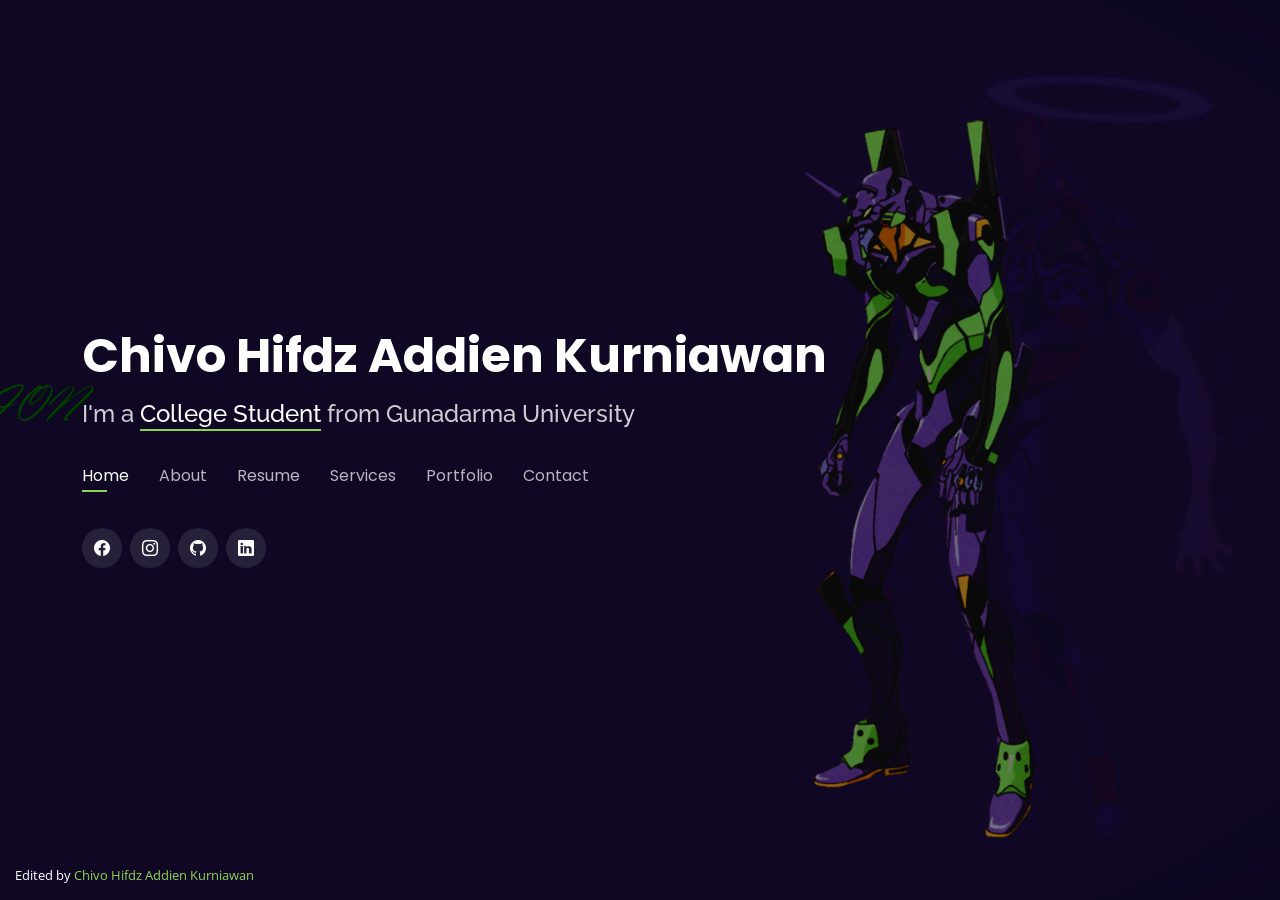
<file: index.html>
<!DOCTYPE html>
<html lang="en">

<head>
  <meta charset="utf-8">
  <meta content="width=device-width, initial-scale=1.0" name="viewport">

  <title>My Portofolio</title>
  <meta content="" name="description">
  <meta content="" name="keywords">

  <!-- Favicons -->
  <link href="assets/img/favicon.ICO" rel="icon">
  <link href="assets/img/apple-touch-icon.png" rel="apple-touch-icon">

  <!-- Google Fonts -->
  <link href="https://fonts.googleapis.com/css?family=Open+Sans:300,300i,400,400i,600,600i,700,700i|Raleway:300,300i,400,400i,500,500i,600,600i,700,700i|Poppins:300,300i,400,400i,500,500i,600,600i,700,700i" rel="stylesheet">

  <!-- Vendor CSS Files -->
  <link href="assets/vendor/bootstrap/css/bootstrap.min.css" rel="stylesheet">
  <link href="assets/vendor/bootstrap-icons/bootstrap-icons.css" rel="stylesheet">
  <link href="assets/vendor/boxicons/css/boxicons.min.css" rel="stylesheet">
  <link href="assets/vendor/glightbox/css/glightbox.min.css" rel="stylesheet">
  <link href="assets/vendor/remixicon/remixicon.css" rel="stylesheet">
  <link href="assets/vendor/swiper/swiper-bundle.min.css" rel="stylesheet">
  <!-- Template Main CSS File -->
  <link href="assets/css/style.css" rel="stylesheet">
</head>

<body>

  <!-- ======= Header ======= -->
  <header id="header">
    <div class="container">

      <h1><a href="index.html">Chivo Hifdz Addien Kurniawan</a></h1>
      <!-- Uncomment below if you prefer to use an image logo -->
      <!-- <a href="index.html" class="mr-auto"><img src="assets/img/logo.png" alt="" class="img-fluid"></a> -->
      <h2>I'm a <span>College Student</span> from Gunadarma University</h2>

      <nav id="navbar" class="navbar">
        <ul>
          <li><a class="nav-link active" href="#header">Home</a></li>
          <li><a class="nav-link" href="#about">About</a></li>
          <li><a class="nav-link" href="#resume">Resume</a></li>
          <li><a class="nav-link" href="#services">Services</a></li>
          <li><a class="nav-link" href="#portfolio">Portfolio</a></li>
          <li><a class="nav-link" href="#contact">Contact</a></li>
        </ul>
        <i class="bi bi-list mobile-nav-toggle"></i>
      </nav><!-- .navbar -->

      <div class="social-links">
        <a href="https://www.facebook.com/yumeko.ac" class="facebook"><i class="bi bi-facebook"></i></a>
        <a href="https://www.instagram.com/tekan._f" class="instagram"><i class="bi bi-instagram"></i></a>
        <a href="https://github.com/KosonginAja" class="github"><i class="bi bi-github"></i></a>
        <a href="https://linkedin.com/in/chvkurniawan7" class="linkedin"><i class="bi bi-linkedin"></i></a>
      </div>

    </div>
  </header><!-- End Header -->

  <!-- ======= About Section ======= -->
  <section id="about" class="about">

    <!-- ======= About Me ======= -->
    <div class="about-me container">

      <div class="section-title">
        <h2>About</h2>
        <p>Learn more about me</p>
      </div>

      <div class="row">
        <div class="col-lg-4" data-aos="fade-right">
          <img src="assets/img/Iniakuh.jpg" class="img-fluid" alt="">
        </div>
        <div class="col-lg-8 pt-4 pt-lg-0 content" data-aos="fade-left">
          <h3>Student &amp; Programmer</h3>
          <p class="fst-italic">
            I'm The Student Of Gunadarma Univesity, From Faculty of Economics.
          </p>
          <div class="row">
            <div class="col-lg-6">
              <ul>
                <li><i class="bi bi-chevron-right"></i> <strong>Birthday:</strong> <span>6 July 2007</span></li>
                <li><i class="bi bi-chevron-right"></i> <strong>Website:</strong> <span>imchv.my.id</span></li>
                <li><i class="bi bi-chevron-right"></i> <strong>Phone:</strong> <span>+62 8*** **** ***</span></li>
                <li><i class="bi bi-chevron-right"></i> <strong>City:</strong> <span>Tangerang Selatan, Indonesia</span></li>
              </ul>
            </div>
            <div class="col-lg-6">
              <ul>
                <li><i class="bi bi-chevron-right"></i> <strong>Age:</strong> <span>18</span></li>
                <li><i class="bi bi-chevron-right"></i> <strong>Degree:</strong> <span>-</span></li>
                <li><i class="bi bi-chevron-right"></i> <strong>Email:</strong> <span>Chivokurniawan01@gmail.com</span></li>
                <li><i class="bi bi-chevron-right"></i> <strong>Status:</strong> <span>College Student</span></li>
              </ul>
            </div>
          </div>
          <p>
            Hey there, I'm Chivo Hifdz Addien Kurniawan, just a student in Gunadarma University. I'm into software engineering because I'm chasing my dream of becoming a game developer. At school, I'm also part of the science club, although we're more about getting ready for competitions than doing experiments. Still, being in the club has helped me learn more about science and boost my skills, which I hope will help me reach my future dreams. This is my first portfolio so it's not 100% pure that I made it. THANK YOU ^_^
          </p>
        </div>
      </div>

    </div><!-- End About Me -->

    <!-- ======= Counts ======= -->
    <!-- <div class="counts container">

      <div class="row">

        <div class="col-lg-3 col-md-6">
          <div class="count-box">
            <i class="bi bi-emoji-smile"></i>
            <span data-purecounter-start="0" data-purecounter-end="3" data-purecounter-duration="1" class="purecounter"></span>
            <p>Happy Clients</p>
          </div>
        </div>

        <div class="col-lg-3 col-md-6 mt-5 mt-md-0">
          <div class="count-box">
            <i class="bi bi-journal-richtext"></i>
            <span data-purecounter-start="0" data-purecounter-end="3" data-purecounter-duration="1" class="purecounter"></span>
            <p>Projects</p>
          </div>
        </div>

        <div class="col-lg-3 col-md-6 mt-5 mt-lg-0">
          <div class="count-box">
            <i class="bi bi-headset"></i>
            <span data-purecounter-start="0" data-purecounter-end="30" data-purecounter-duration="1" class="purecounter"></span>
            <p>Hours Of Support</p>
          </div>
        </div>

        <div class="col-lg-3 col-md-6 mt-5 mt-lg-0">
          <div class="count-box">
            <i class="bi bi-award"></i>
            <span data-purecounter-start="0" data-purecounter-end="0" data-purecounter-duration="1" class="purecounter"></span>
            <p>Awards</p>
          </div>
        </div>

      </div>

    </div>
    End Counts -->

    <!-- ======= Skills  ======= -->
    <div class="skills container">

      <div class="section-title">
        <h2>Skills</h2>
      </div>

      <div class="row skills-content">

        <div class="col-lg-6">

          <div class="progress">
            <span class="skill">HTML <i class="val">80%</i></span>
            <div class="progress-bar-wrap">
              <div class="progress-bar" role="progressbar" aria-valuenow="80" aria-valuemin="0" aria-valuemax="100"></div>
            </div>
          </div>

          <div class="progress">
            <span class="skill">CSS <i class="val">75%</i></span>
            <div class="progress-bar-wrap">
              <div class="progress-bar" role="progressbar" aria-valuenow="75" aria-valuemin="0" aria-valuemax="100"></div>
            </div>
          </div>

          <div class="progress">
            <span class="skill">JavaScript <i class="val">50%</i></span>
            <div class="progress-bar-wrap">
              <div class="progress-bar" role="progressbar" aria-valuenow="50" aria-valuemin="0" aria-valuemax="100"></div>
            </div>
          </div>

        </div>

        <div class="col-lg-6">

          <div class="progress">
            <span class="skill">C# <i class="val">70%</i></span>
            <div class="progress-bar-wrap">
              <div class="progress-bar" role="progressbar" aria-valuenow="70" aria-valuemin="0" aria-valuemax="100"></div>
            </div>
          </div>

          <div class="progress">
            <span class="skill">Drawing/Design <i class="val">50%</i></span>
            <div class="progress-bar-wrap">
              <div class="progress-bar" role="progressbar" aria-valuenow="50" aria-valuemin="0" aria-valuemax="100"></div>
            </div>
          </div>

          <div class="progress">
            <span class="skill">Sleep <i class="val">100%</i></span>
            <div class="progress-bar-wrap">
              <div class="progress-bar" role="progressbar" aria-valuenow="100" aria-valuemin="0" aria-valuemax="100"></div>
            </div>
          </div>

        </div>

      </div>

    </div><!-- End Skills -->

    <!-- ======= Interests ======= -->
    <div class="interests container">

      <div class="section-title">
        <h2>Interests</h2>
      </div>

      <div class="row">
        <div class="col-lg-3 col-md-4 mb-4">
          <div class="icon-box">
            <i class="ri-html5-fill" style="color: #f06529;"></i>
            <h3>HTML</h3>
          </div>
        </div>
        <div class="col-lg-3 col-md-4 mt-4 mt-md-0 mb-4">
          <div class="icon-box">
            <i class="ri-css3-fill" style="color: #2965f1;"></i>
            <h3>CSS</h3>
          </div>
        </div>
        <div class="col-lg-3 col-md-4 mt-4 mt-md-0 mb-4">
          <div class="icon-box">
            <i class="bi bi-filetype-php" style="color: #8993be"></i>
            <h3>PHP</h3>
          </div>
        </div>
        <div class="col-lg-3 col-md-4 mt-4 mt-md-0 mb-4">
          <div class="icon-box">
            <i class="ri-javascript-fill" style="color: #f0db4f;"></i>
            <h3>JavaScript</h3>
          </div>
        </div>
        <div class="col-lg-3 col-md-4 mt-4 mt-md-0 mb-4">
          <div class="icon-box">
            <i class="bi bi-unity" style="color: #959595;"></i>
            <h3>Unity</h3>
          </div>
        </div>
        <div class="col-lg-3 col-md-4 mt-4 mt-md-0 mb-4">
          <div class="icon-box">
            <i class="ri-bootstrap-fill" style="color: #6f42c1;"></i>
            <h3>Bootstrap</h3>
          </div>
        </div>
        <div class="col-lg-3 col-md-4 mt-4 mt-md-0 mb-4">
          <div class="icon-box">
            <i class="ri-blender-line" style="color: #EA7600;"></i>
            <h3>Blender</h3>
          </div>
        </div>
        <div class="col-lg-3 col-md-4 mt-4 mt-md-0 mb-4">
          <div class="icon-box">
            <i class="ri-reactjs-fill" style="color: #61DBFB;"></i>
            <h3>React</h3>
          </div>
        </div>
      </div>

    </div><!-- End Interests -->

    
  </section><!-- End About Section -->

  <!-- ======= Resume Section ======= -->
  <section id="resume" class="resume">
    <div class="container">

      <div class="section-title">
        <h2>Resume</h2>
        <p>My Resume</p>
      </div>

      <div class="row">
        <div class="col-lg-6">
          <h3 class="resume-title">Sumary</h3>
          <div class="resume-item pb-0">
            <h4>Chivo Hifdz Addien Kurniawan</h4>
            <p><em>a 18 year old young man Economy College Student</em></p>
            <p>
            <ul>
              <li>Tangerang Selatan, Banten, Indonesia</li>
              <li>+62 8*** **** ***</li>
              <li>Chivokurniawan01@gmail.com</li>
            </ul>
            </p>
          </div>

          <h3 class="resume-title">Education</h3>
          <div class="resume-item">
            <h4>Elementary school</h4>
            <h5>2013 - 2018</h5>
            <p><em>SDN Pakulonan 1, Tangerang Selatan, Banten</em></p>
            <p>Elementary school in general, which is Monday to Saturday school.</p>
          </div>
          <div class="resume-item">
            <h4>Junior high school</h4>
            <h5>2019 - 2021</h5>
            <p><em>MTsN 1 Tangerang, Kota tangerang, Banten</em></p>
            <p>Studying at an Islamic school called Madrasah Tsanawiyah Negeri (MTsN) 1 Tangerang. Just 1 and a half semester, corona entered Indonesia which resulted in school at home for 2 years.</p>
          </div>
        </div>
        <div class="col-lg-6">
          <h3 class="resume-title">Education</h3>
          <div class="resume-item">
            <h4>high school</h4>
            <h5>2022 - 2025</h5>
            <p><em>SMKN 4 Tangerang, Kota Tangerang, Banten</em></p>
            <p>
              Attended high school at SMKN4 Tangerang, and majored in software engineering to learn coding. In this program of studies, we get to do stuff like:
            <ul>
              <li>learn basic programming</li>
              <li>Learn How to Make project</li>
              <li>learn how to create database</li>
            </ul>
            </p>
          </div>
          <div class="resume-item">
            <h4>College</h4>
            <h5>2025 - Present</h5>
            <p><em>Gunadarma University, Kota Tangerang, Banten</em></p>
            <p>
              I majored in Management at Gunadarma University.
            <ul>
              <li>-</li>
            </ul>
            </p>
          </div>
        </div>
      </div>

    </div>
  </section><!-- End Resume Section -->

  <!-- ======= Services Section ======= -->
  <section id="services" class="services">
    <div class="container">

      <div class="section-title">
        <h2>Services</h2>
        <p>My Services</p>
      </div>

      <div class="row">
        <div class="col-lg-4 col-md-6 mt-4">
          <div class="icon-box">
            <div class="icon"><i class="ri-html5-line fs-5"></i><i class="ri-css3-line fs-5"></i><i class="ri-javascript-fill fs-5"></i></div>
            <h4><a href="">Make A Website</a></h4>
            <p>I can make you a Simple Website ( if I think I can do it )</p>
          </div>
        </div>

        <div class="col-lg-4 col-md-6 mt-4">
          <div class="icon-box">
            <div class="icon"><i class="bi bi-code-slash"></i></div>
            <h4><a href="">Code Cleaner</a></h4>
            <p>I Can CLeaned-up your dirty code HAHA(Just Kidding) ^_^</p>
          </div>
        </div>

        <div class="col-lg-4 col-md-6 mt-4">
          <div class="icon-box">
            <div class="icon"><i class="bi bi-joystick"></i></div>
            <h4><a href="">Bug Hunter</a></h4>
            <p>I Can Fix Your Bug in your code, just send the code (^_^)</p>
          </div>
        </div>

        <div class="col-lg-4 col-md-6 mt-4">
          <div class="icon-box">
            <div class="icon"><i class="bi bi-file-image"></i></div>
            <h4><a href="">Make Poster</a></h4>
            <p>I Can Make a Simple Poster</p>
          </div>
        </div>


      </div>

    </div>
  </section><!-- End Services Section -->

  <!-- ======= Portfolio Section ======= -->
  <section id="portfolio" class="portfolio">
    <div class="container">

      <div class="section-title">
        <h2>Portfolio</h2>
        <p>My Works</p>
      </div>

      <div class="row">
        <div class="col-lg-12 d-flex justify-content-center">
          <ul id="portfolio-flters">
            <li data-filter="*" class="filter-active">All</li>
            <li data-filter=".filter-photo">Photo</li>
            <li data-filter=".filter-video">Video</li>
            <li data-filter=".filter-project">project</li>
          </ul>
        </div>
      </div>

      <div class="row portfolio-container">

        <div class="col-lg-4 col-md-6 portfolio-item filter-project">
          <div class="portfolio-wrap">
            <img src="assets/img/portfolio/portfolio-1.jpg" class="imageport" alt="">
            <div class="portfolio-info">
              <h4>Web Sekolah Sederhana</h4>
              <p>project</p>
              <div class="portfolio-links">
                <a href="assets/img/portfolio/portfolio-1.jpg" data-gallery="portfolioGallery" class="portfolio-lightbox"><i class="bx bx-plus"></i></a>
                <a href="port/portfolio-project1.html" data-gallery="portfolioDetailsGallery" data-glightbox="type: external" class="portfolio-details-lightbox" title="Portfolio Details"><i class="bx bx-link"></i></a>
              </div>
            </div>
          </div>
        </div>

        <div class="col-lg-4 col-md-6 portfolio-item filter-project">
          <div class="portfolio-wrap">
            <img src="assets/img/portfolio/portfolio-4.png" class="imageport" alt="">
            <div class="portfolio-info">
              <h4>Scan Log Berbasis QR</h4>
              <p>project</p>
              <div class="portfolio-links">
                <a href="assets/img/portfolio/portfolio-4.png" data-gallery="portfolioGallery" class="portfolio-lightbox"><i class="bx bx-plus"></i></a>
                <a href="port/portfolio-project2.html" data-gallery="portfolioDetailsGallery" data-glightbox="type: external" class="portfolio-details-lightbox" title="Portfolio Details"><i class="bx bx-link"></i></a>
              </div>
            </div>
          </div>
        </div>
        
        <div class="col-lg-4 col-md-6 portfolio-item filter-photo">
          <div class="portfolio-wrap">
            <img src="assets/img/portfolio/portfolio-3.png" class="imageport" alt="">
            <div class="portfolio-info">
              <h4>Skilvul Certificate</h4>
              <p>Photo</p>
              <div class="portfolio-links">
                <a href="assets/img/portfolio/portfolio-3.png" data-gallery="portfolioGallery" class="portfolio-lightbox" ><i class="bx bx-plus"></i></a>
                <a href="port/portfolio-pho1.html" data-gallery="portfolioDetailsGallery" data-glightbox="type: external" class="portfolio-details-lightbox" title="Portfolio Details"><i class="bx bx-link"></i></a>
              </div>
            </div>
          </div>
        </div>
        
        <div class="col-lg-4 col-md-6 portfolio-item filter-video">
          <div class="portfolio-wrap">
            <img src="assets/img/portfolio/portfolio-2.png" class="imageport" alt="">
            <div class="portfolio-info">
              <h4>Stickman Fighting Animation</h4>
              <p>Video</p>
              <div class="portfolio-links">
                <a href="assets/vid/StickmanFight.mp4" data-gallery="portfolioGallery" class="portfolio-lightbox"><i class="bx bx-plus"></i></a>
                <a href="port/portfolio-vid1.html" data-gallery="portfolioDetailsGallery" data-glightbox="type: external" class="portfolio-details-lightbox" title="Portfolio Details"><i class="bx bx-link"></i></a>
              </div>
            </div>
          </div>
        </div>


      </div>

    </div>
  </section> <!--End Portfolio Section -->

  <!-- ======= Contact Section ======= -->
  <section id="contact" class="contact">
    <div class="container">

      <div class="section-title">
        <h2>Contact</h2>
        <p>Contact Me</p>
      </div>

      <div class="row mt-2">

        <div class="col-md-6 d-flex align-items-stretch">
          <div class="info-box">
            <i class="bx bx-map"></i>
            <h3>My Address</h3>
            <p>tangerang Selatan, Banten, Indonesia</p>
          </div>
        </div>

        <div class="col-md-6 mt-4 mt-md-0 d-flex align-items-stretch">
          <div class="info-box">
            <i class="bx bx-share-alt"></i>
            <h3>Social Profiles</h3>
            <div class="social-links">
              <a href="https://www.facebook.com/yumeko.ac" class="facebook"><i class="bi bi-facebook"></i></a>
              <a href="https://www.instagram.com/tekan._f" class="instagram"><i class="bi bi-instagram"></i></a>
              <a href="https://github.com/KosonginAja" class="github"><i class="bi bi-github"></i></a>
            </div>
          </div>
        </div>

        <div class="col-md-6 mt-4 d-flex align-items-stretch">
          <div class="info-box">
            <i class="bx bx-envelope"></i>
            <h3>Email Me</h3>
            <p>Chivokurniawan01@gmail.com</p>
          </div>
        </div>
        <div class="col-md-6 mt-4 d-flex align-items-stretch">
          <div class="info-box">
            <i class="bx bx-phone-call"></i>
            <h3>Call Me</h3>
            <p>+62 8*** **** ***</p>
          </div>
        </div>
      </div>
        
      <div class="col mt-4">
          <div class="info-box7">
            <i class="bx bx-envelope-open"></i>
            <a href="mailto:chivokurniawan01@gmail.com?
            subject=Email"><h1 class="text-center linktext">Click Here To Email Me</h1></a>
          </div>
        </div>
      </div>

      <!-- <div class="col mt-4">
          <div class="info-box7">
            <iframe class="centermap" src="https://www.google.com/maps/embed?pb=!1m17!1m12!1m3!1d4902.318838324799!2d106.64454165670216!3d-6.235594313273265!2m3!1f0!2f0!3f0!3m2!1i1024!2i768!4f13.1!3m2!1m1!2zNsKwMTQnMTcuMSJTIDEwNsKwMzgnNDUuMiJF!5e0!3m2!1sid!2sid!4v1696994429670!5m2!1sid!2sid" width="600" height="450" style="border:0;" allowfullscreen="" loading="lazy" referrerpolicy="no-referrer-when-downgrade"></iframe>
          </div>
        </div>
      </div> -->

    </div>
  </section> <!--End Contact Section -->

  <div class="credits text-start">
    Edited by <a href="https://www.instagram.com/tekan._f">Chivo Hifdz Addien Kurniawan</a>
  </div>

  <!-- Vendor JS Files -->
  <script src="assets/vendor/purecounter/purecounter_vanilla.js"></script>
  <script src="assets/vendor/bootstrap/js/bootstrap.bundle.min.js"></script>
  <script src="assets/vendor/glightbox/js/glightbox.min.js"></script>
  <script src="assets/vendor/isotope-layout/isotope.pkgd.min.js"></script>
  <script src="assets/vendor/swiper/swiper-bundle.min.js"></script>
  <script src="assets/vendor/waypoints/noframework.waypoints.js"></script>
  <script src="assets/vendor/php-email-form/validate.js"></script>

  <!-- Template Main JS File -->
  <script src="assets/js/main.js"></script>

</body>

</html>
</file>
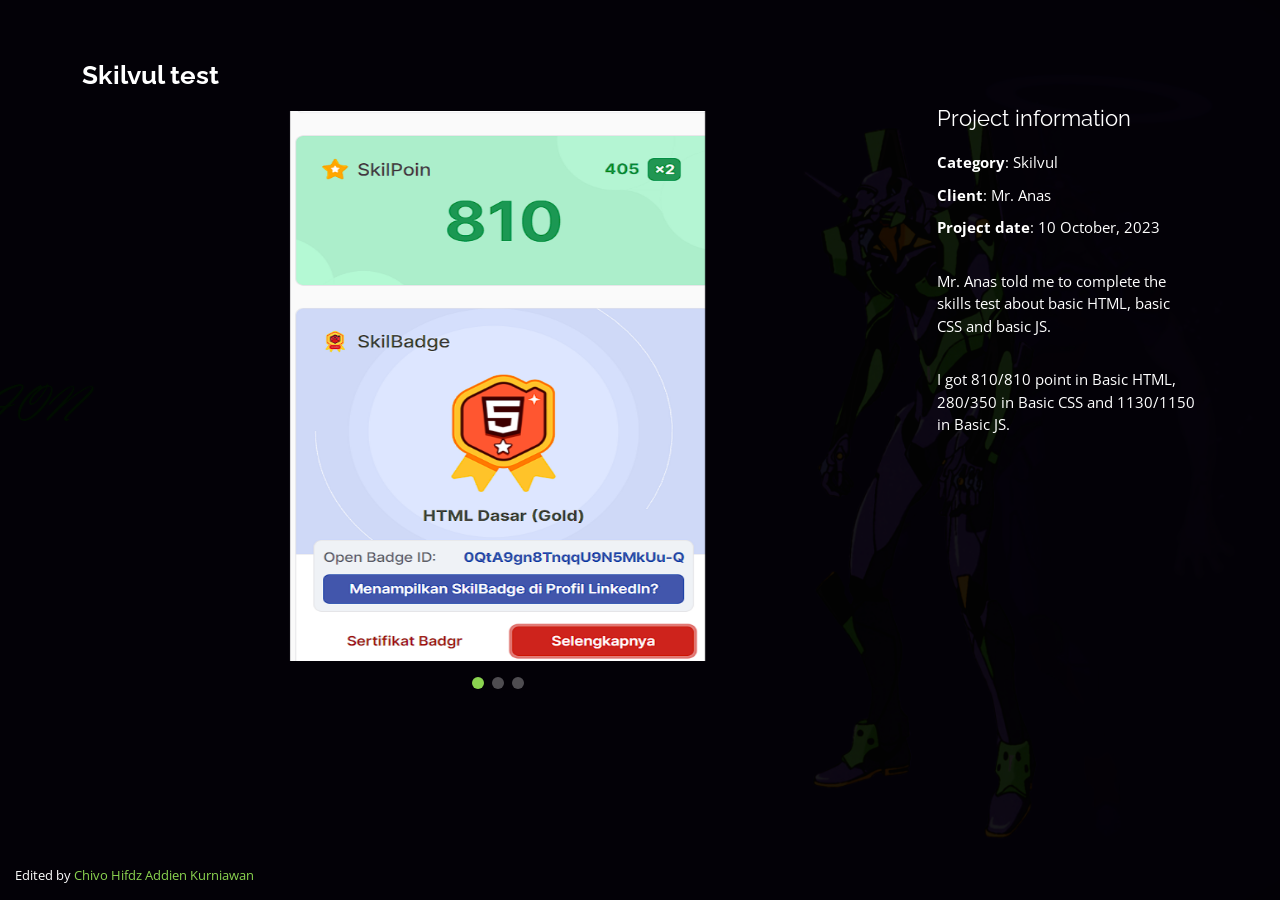
<file: portfolio-pho1.html>
<!DOCTYPE html>
<html lang="en">

<head>
  <meta charset="utf-8">
  <meta content="width=device-width, initial-scale=1.0" name="viewport">

  <title>Portfolio Details - Personal Bootstrap Template</title>
  <meta content="" name="description">
  <meta content="" name="keywords">

  <!-- Favicons -->
  <link href="assets/img/favicon.png" rel="icon">
  <link href="assets/img/apple-touch-icon.png" rel="apple-touch-icon">

  <!-- Google Fonts -->
  <link href="https://fonts.googleapis.com/css?family=Open+Sans:300,300i,400,400i,600,600i,700,700i|Raleway:300,300i,400,400i,500,500i,600,600i,700,700i|Poppins:300,300i,400,400i,500,500i,600,600i,700,700i" rel="stylesheet">

  <!-- Vendor CSS Files -->
  <link href="assets/vendor/bootstrap/css/bootstrap.min.css" rel="stylesheet">
  <link href="assets/vendor/bootstrap-icons/bootstrap-icons.css" rel="stylesheet">
  <link href="assets/vendor/boxicons/css/boxicons.min.css" rel="stylesheet">
  <link href="assets/vendor/glightbox/css/glightbox.min.css" rel="stylesheet">
  <link href="assets/vendor/remixicon/remixicon.css" rel="stylesheet">
  <link href="assets/vendor/swiper/swiper-bundle.min.css" rel="stylesheet">

  <!-- Template Main CSS File -->
  <link href="assets/css/style.css" rel="stylesheet">

</head>

<body>

  <main id="main">

    <!-- ======= Portfolio Details ======= -->
    <div id="portfolio-details" class="portfolio-details">
      <div class="container">

        <div class="row">

          <div class="col-lg-9">
            <h2 class="portfolio-title">Skilvul test</h2>

            <div class="portfolio-details-slider swiper">
              <div class="swiper-wrapper align-items-center">

                <div class="swiper-slide">
                  <img src="assets/img/portfolio/detail-pho1/detail1.png" class="centerport" width="400" height="550" alt="">
                </div>

                <div class="swiper-slide">
                  <img src="assets/img/portfolio/detail-pho1/detail3.png" class="centerport" width="400" height="550" alt="">
                </div>

                <div class="swiper-slide">
                  <img src="assets/img/portfolio/detail-pho1/detail2.png" width="830" height="550" alt="">
                </div>

              </div>
              <div class="swiper-pagination"></div>
            </div>

          </div>

          <div class="col-lg-3 portfolio-info">
            <h3>Project information</h3>
            <ul>
              <li><strong>Category</strong>: Skilvul</li>
              <li><strong>Client</strong>: Mr. Anas</li>
              <li><strong>Project date</strong>: 10 October, 2023</li>
            </ul>

            <p>
              Mr. Anas told me to complete the skills test about basic HTML, basic CSS and basic JS.
            </p>
            <p>
                I got 810/810 point in Basic HTML, 280/350 in Basic CSS and 1130/1150 in Basic JS.
            </p>
          </div>

        </div>

      </div>
    </div><!-- End Portfolio Details -->

  </main><!-- End #main -->

  <div class="credits text-start">
    Edited by <a href="https://www.instagram.com/tekan._f">Chivo Hifdz Addien Kurniawan</a>
  </div>

  <!-- Vendor JS Files -->
  <script src="assets/vendor/purecounter/purecounter_vanilla.js"></script>
  <script src="assets/vendor/bootstrap/js/bootstrap.bundle.min.js"></script>
  <script src="assets/vendor/glightbox/js/glightbox.min.js"></script>
  <script src="assets/vendor/isotope-layout/isotope.pkgd.min.js"></script>
  <script src="assets/vendor/swiper/swiper-bundle.min.js"></script>
  <script src="assets/vendor/waypoints/noframework.waypoints.js"></script>
  <script src="assets/vendor/php-email-form/validate.js"></script>

  <!-- Template Main JS File -->
  <script src="assets/js/main.js"></script>

</body>

</html>
</file>
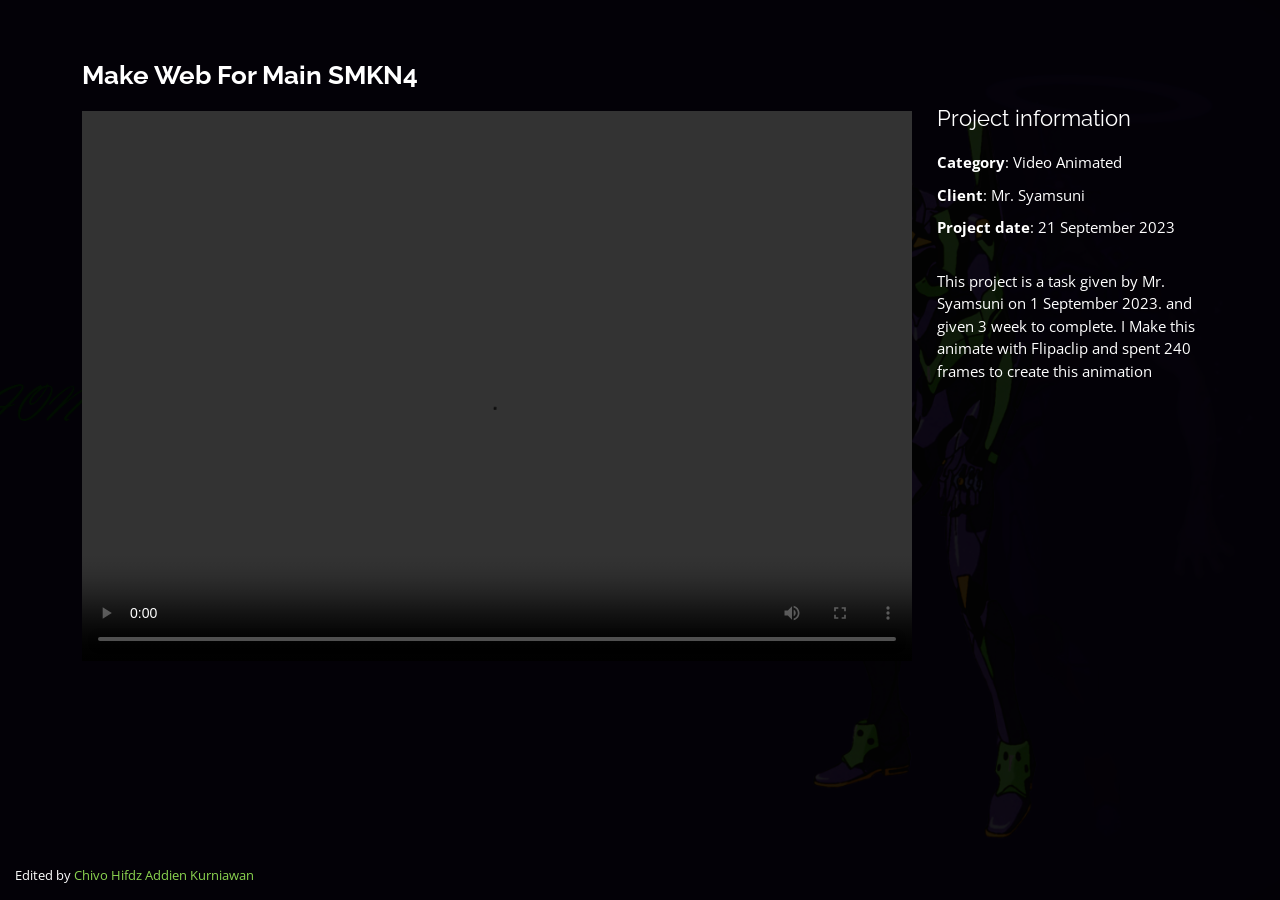
<file: portfolio-vid1.html>
<!DOCTYPE html>
<html lang="en">

<head>
  <meta charset="utf-8">
  <meta content="width=device-width, initial-scale=1.0" name="viewport">

  <title>Portfolio Details - Personal Bootstrap Template</title>
  <meta content="" name="description">
  <meta content="" name="keywords">

  <!-- Favicons -->
  <link href="assets/img/favicon.png" rel="icon">
  <link href="assets/img/apple-touch-icon.png" rel="apple-touch-icon">

  <!-- Google Fonts -->
  <link href="https://fonts.googleapis.com/css?family=Open+Sans:300,300i,400,400i,600,600i,700,700i|Raleway:300,300i,400,400i,500,500i,600,600i,700,700i|Poppins:300,300i,400,400i,500,500i,600,600i,700,700i" rel="stylesheet">

  <!-- Vendor CSS Files -->
  <link href="assets/vendor/bootstrap/css/bootstrap.min.css" rel="stylesheet">
  <link href="assets/vendor/bootstrap-icons/bootstrap-icons.css" rel="stylesheet">
  <link href="assets/vendor/boxicons/css/boxicons.min.css" rel="stylesheet">
  <link href="assets/vendor/glightbox/css/glightbox.min.css" rel="stylesheet">
  <link href="assets/vendor/remixicon/remixicon.css" rel="stylesheet">
  <link href="assets/vendor/swiper/swiper-bundle.min.css" rel="stylesheet">

  <!-- Template Main CSS File -->
  <link href="assets/css/style.css" rel="stylesheet">

</head>

<body>

  <main id="main">

    <!-- ======= Portfolio Details ======= -->
    <div id="portfolio-details" class="portfolio-details">
      <div class="container">

        <div class="row">

          <div class="col-lg-9">
            <h2 class="portfolio-title">Make Web For Main SMKN4</h2>

            <div class="portfolio-details-slider swiper">
              <div class="swiper-wrapper align-items-center">

                <div class="">
                    <video controls width="830" height="550">
                        <source src="assets/vid/StickmanFight.mp4" type="video/mp4">
                    </video>
                </div>

              </div>
              <div class="swiper-pagination"></div>
            </div>

          </div>

          <div class="col-lg-3 portfolio-info">
            <h3>Project information</h3>
            <ul>
              <li><strong>Category</strong>: Video Animated</li>
              <li><strong>Client</strong>: Mr. Syamsuni</li>
              <li><strong>Project date</strong>: 21 September 2023</li>
            </ul>

            <p>
              This project is a task given by Mr. Syamsuni on 1 September 2023. and given 3 week to complete. I Make this animate with Flipaclip and spent 240 frames to create this animation
            </p>
          </div>

        </div>

      </div>
    </div><!-- End Portfolio Details -->

  </main><!-- End #main -->

  <div class="credits text-start">
    Edited by <a href="https://www.instagram.com/tekan._f">Chivo Hifdz Addien Kurniawan</a>
  </div>

  <!-- Vendor JS Files -->
  <script src="assets/vendor/purecounter/purecounter_vanilla.js"></script>
  <script src="assets/vendor/bootstrap/js/bootstrap.bundle.min.js"></script>
  <script src="assets/vendor/glightbox/js/glightbox.min.js"></script>
  <script src="assets/vendor/isotope-layout/isotope.pkgd.min.js"></script>
  <script src="assets/vendor/swiper/swiper-bundle.min.js"></script>
  <script src="assets/vendor/waypoints/noframework.waypoints.js"></script>
  <script src="assets/vendor/php-email-form/validate.js"></script>

  <!-- Template Main JS File -->
  <script src="assets/js/main.js"></script>

</body>

</html>
</file>
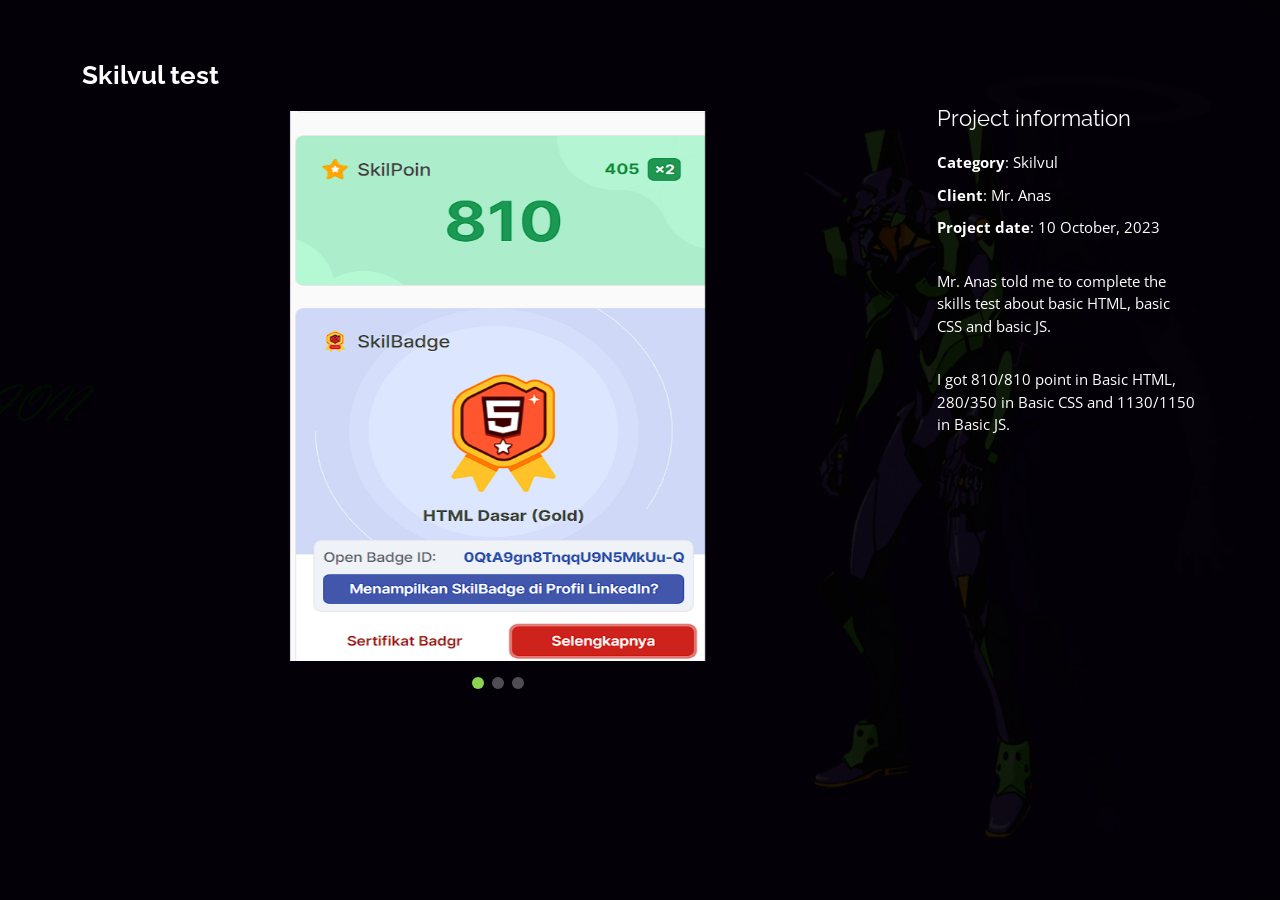
<file: port/portfolio-pho1.html>
<!DOCTYPE html>
<html lang="en">

<head>
  <meta charset="utf-8">
  <meta content="width=device-width, initial-scale=1.0" name="viewport">

  <title>Portfolio Details</title>
  <meta content="" name="description">
  <meta content="" name="keywords">

  <!-- Favicons -->
  <link href="../assets/img/favicon.png" rel="icon">
  <link href="../assets/img/apple-touch-icon.png" rel="apple-touch-icon">

  <!-- Google Fonts -->
  <link href="https://fonts.googleapis.com/css?family=Open+Sans:300,300i,400,400i,600,600i,700,700i|Raleway:300,300i,400,400i,500,500i,600,600i,700,700i|Poppins:300,300i,400,400i,500,500i,600,600i,700,700i" rel="stylesheet">

  <!-- Vendor CSS Files -->
  <link href="../assets/vendor/bootstrap/css/bootstrap.min.css" rel="stylesheet">
  <link href="../assets/vendor/bootstrap-icons/bootstrap-icons.css" rel="stylesheet">
  <link href="../assets/vendor/boxicons/css/boxicons.min.css" rel="stylesheet">
  <link href="../assets/vendor/glightbox/css/glightbox.min.css" rel="stylesheet">
  <link href="../assets/vendor/remixicon/remixicon.css" rel="stylesheet">
  <link href="../assets/vendor/swiper/swiper-bundle.min.css" rel="stylesheet">

  <!-- Template Main CSS File -->
  <link href="../assets/css/style.css" rel="stylesheet">

</head>

<body>

  <main id="main">

    <!-- ======= Portfolio Details ======= -->
    <div id="portfolio-details" class="portfolio-details">
      <div class="container">

        <div class="row">

          <div class="col-lg-9">
            <h2 class="portfolio-title">Skilvul test</h2>

            <div class="portfolio-details-slider swiper">
              <div class="swiper-wrapper align-items-center">

                <div class="swiper-slide">
                  <img src="../assets/img/portfolio/detail-pho1/detail1.png" class="centerport" width="400" height="550" alt="">
                </div>

                <div class="swiper-slide">
                  <img src="../assets/img/portfolio/detail-pho1/detail3.png" class="centerport" width="400" height="550" alt="">
                </div>

                <div class="swiper-slide">
                  <img src="../assets/img/portfolio/detail-pho1/detail2.png" width="830" height="550" alt="">
                </div>

              </div>
              <div class="swiper-pagination"></div>
            </div>

          </div>

          <div class="col-lg-3 portfolio-info">
            <h3>Project information</h3>
            <ul>
              <li><strong>Category</strong>: Skilvul</li>
              <li><strong>Client</strong>: Mr. Anas</li>
              <li><strong>Project date</strong>: 10 October, 2023</li>
            </ul>

            <p>
              Mr. Anas told me to complete the skills test about basic HTML, basic CSS and basic JS.
            </p>
            <p>
                I got 810/810 point in Basic HTML, 280/350 in Basic CSS and 1130/1150 in Basic JS.
            </p>
          </div>

        </div>

      </div>
    </div><!-- End Portfolio Details -->

  </main><!-- End #main -->

  <!-- Vendor JS Files -->
  <script src="../assets/vendor/purecounter/purecounter_vanilla.js"></script>
  <script src="../assets/vendor/bootstrap/js/bootstrap.bundle.min.js"></script>
  <script src="../assets/vendor/glightbox/js/glightbox.min.js"></script>
  <script src="../assets/vendor/isotope-layout/isotope.pkgd.min.js"></script>
  <script src="../assets/vendor/swiper/swiper-bundle.min.js"></script>
  <script src="../assets/vendor/waypoints/noframework.waypoints.js"></script>
  <script src="../assets/vendor/php-email-form/validate.js"></script>

  <!-- Template Main JS File -->
  <script src="../assets/js/main.js"></script>

</body>

</html>
</file>
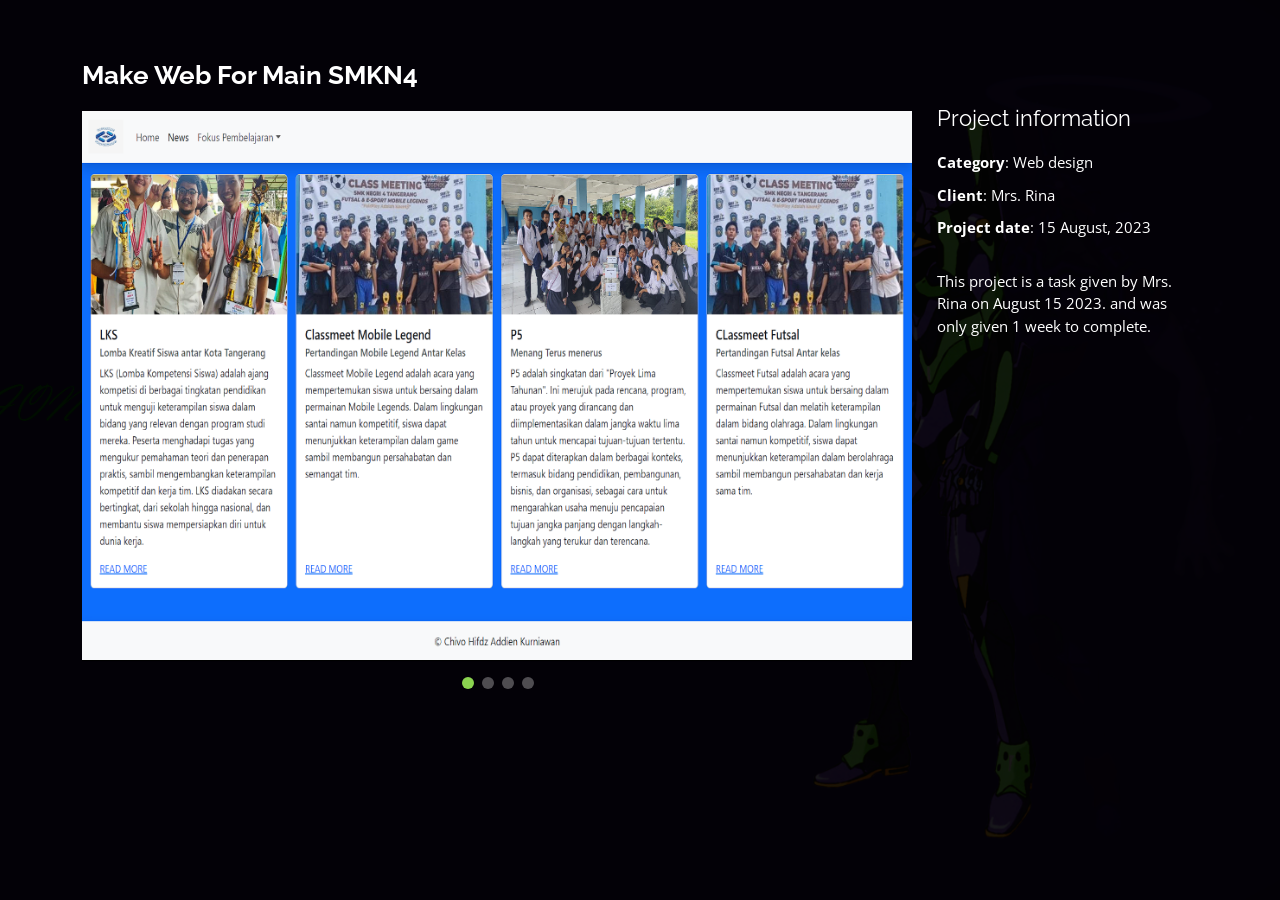
<file: port/portfolio-project1.html>
<!DOCTYPE html>
<html lang="en">

<head>
  <meta charset="utf-8">
  <meta content="width=device-width, initial-scale=1.0" name="viewport">

  <title>Portfolio Details</title>
  <meta content="" name="description">
  <meta content="" name="keywords">

  <!-- Favicons -->
  <link href="../assets/img/favicon.png" rel="icon">
  <link href="../assets/img/apple-touch-icon.png" rel="apple-touch-icon">

  <!-- Google Fonts -->
  <link href="https://fonts.googleapis.com/css?family=Open+Sans:300,300i,400,400i,600,600i,700,700i|Raleway:300,300i,400,400i,500,500i,600,600i,700,700i|Poppins:300,300i,400,400i,500,500i,600,600i,700,700i" rel="stylesheet">

  <!-- Vendor CSS Files -->
  <link href="../assets/vendor/bootstrap/css/bootstrap.min.css" rel="stylesheet">
  <link href="../assets/vendor/bootstrap-icons/bootstrap-icons.css" rel="stylesheet">
  <link href="../assets/vendor/boxicons/css/boxicons.min.css" rel="stylesheet">
  <link href="../assets/vendor/glightbox/css/glightbox.min.css" rel="stylesheet">
  <link href="../assets/vendor/remixicon/remixicon.css" rel="stylesheet">
  <link href="../assets/vendor/swiper/swiper-bundle.min.css" rel="stylesheet">

  <!-- Template Main CSS File -->
  <link href="../assets/css/style.css" rel="stylesheet">

</head>

<body>

  <main id="main">

    <!-- ======= Portfolio Details ======= -->
    <div id="portfolio-details" class="portfolio-details">
      <div class="container">

        <div class="row">

          <div class="col-lg-9">
            <h2 class="portfolio-title">Make Web For Main SMKN4</h2>

            <div class="portfolio-details-slider swiper">
              <div class="swiper-wrapper align-items-center">

                <div class="swiper-slide">
                  <img src="../assets/img/portfolio/detail-proj1/detail1.png" width="830" height="550" alt="">
                </div>

                <div class="swiper-slide">
                  <img src="../assets/img/portfolio/detail-proj1/detail2.png" width="830" height="550" alt="">
                </div>

                <div class="swiper-slide">
                  <img src="../assets/img/portfolio/detail-proj1/detail3.png" width="830" height="550" alt="">
                </div>

                <div class="swiper-slide">
                  <img src="../assets/img/portfolio/detail-proj1/detail4.png" width="830" height="550" alt="">
                </div>

              </div>
              <div class="swiper-pagination"></div>
            </div>

          </div>

          <div class="col-lg-3 portfolio-info">
            <h3>Project information</h3>
            <ul>
              <li><strong>Category</strong>: Web design</li>
              <li><strong>Client</strong>: Mrs. Rina</li>
              <li><strong>Project date</strong>: 15 August, 2023</li>
            </ul>

            <p>
              This project is a task given by Mrs. Rina on August 15 2023. and was only given 1 week to complete.
            </p>
          </div>

        </div>

      </div>
    </div><!-- End Portfolio Details -->

  </main><!-- End #main -->

  <!-- Vendor JS Files -->
  <script src="../assets/vendor/purecounter/purecounter_vanilla.js"></script>
  <script src="../assets/vendor/bootstrap/js/bootstrap.bundle.min.js"></script>
  <script src="../assets/vendor/glightbox/js/glightbox.min.js"></script>
  <script src="../assets/vendor/isotope-layout/isotope.pkgd.min.js"></script>
  <script src="../assets/vendor/swiper/swiper-bundle.min.js"></script>
  <script src="../assets/vendor/waypoints/noframework.waypoints.js"></script>
  <script src="../assets/vendor/php-email-form/validate.js"></script>

  <!-- Template Main JS File -->
  <script src="../assets/js/main.js"></script>

</body>

</html>
</file>
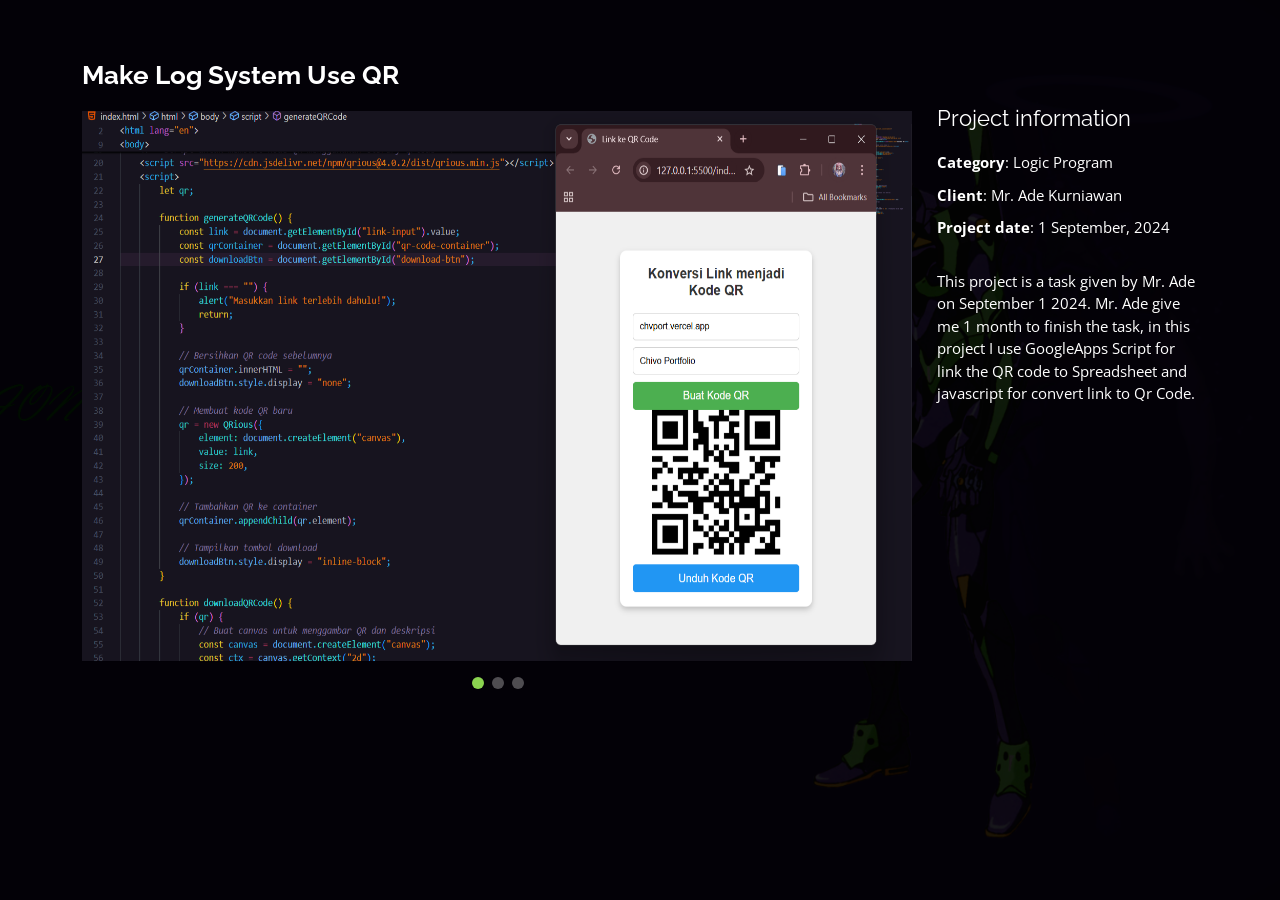
<file: port/portfolio-project2.html>
<!DOCTYPE html>
<html lang="en">

<head>
  <meta charset="utf-8">
  <meta content="width=device-width, initial-scale=1.0" name="viewport">

  <title>Portfolio Details</title>
  <meta content="" name="description">
  <meta content="" name="keywords">

  <!-- Favicons -->
  <link href="../assets/img/favicon.png" rel="icon">
  <link href="../assets/img/apple-touch-icon.png" rel="apple-touch-icon">

  <!-- Google Fonts -->
  <link href="https://fonts.googleapis.com/css?family=Open+Sans:300,300i,400,400i,600,600i,700,700i|Raleway:300,300i,400,400i,500,500i,600,600i,700,700i|Poppins:300,300i,400,400i,500,500i,600,600i,700,700i" rel="stylesheet">

  <!-- Vendor CSS Files -->
  <link href="../assets/vendor/bootstrap/css/bootstrap.min.css" rel="stylesheet">
  <link href="../assets/vendor/bootstrap-icons/bootstrap-icons.css" rel="stylesheet">
  <link href="../assets/vendor/boxicons/css/boxicons.min.css" rel="stylesheet">
  <link href="../assets/vendor/glightbox/css/glightbox.min.css" rel="stylesheet">
  <link href="../assets/vendor/remixicon/remixicon.css" rel="stylesheet">
  <link href="../assets/vendor/swiper/swiper-bundle.min.css" rel="stylesheet">

  <!-- Template Main CSS File -->
  <link href="../assets/css/style.css" rel="stylesheet">

</head>

<body>

  <main id="main">

    <!-- ======= Portfolio Details ======= -->
    <div id="portfolio-details" class="portfolio-details">
      <div class="container">

        <div class="row">

          <div class="col-lg-9">
            <h2 class="portfolio-title">Make Log System Use QR</h2>

            <div class="portfolio-details-slider swiper">
              <div class="swiper-wrapper align-items-center">

                <div class="swiper-slide">
                  <img src="../assets/img/portfolio/detail-proj2/detail1.png" width="830" height="550" alt="">
                </div>

                <div class="swiper-slide">
                  <img src="../assets/img/portfolio/detail-proj2/detail2.png" width="830" height="550" alt="">
                </div>

                <div class="swiper-slide">
                  <img src="../assets/img/portfolio/detail-proj2/detail3.png" width="830" height="550" alt="">
                </div>

              </div>
              <div class="swiper-pagination"></div>
            </div>

          </div>

          <div class="col-lg-3 portfolio-info">
            <h3>Project information</h3>
            <ul>
              <li><strong>Category</strong>: Logic Program</li>
              <li><strong>Client</strong>: Mr. Ade Kurniawan</li>
              <li><strong>Project date</strong>: 1 September, 2024</li>
            </ul>

            <p>
              This project is a task given by Mr. Ade on September 1 2024. Mr. Ade give me 1 month to finish the task, in this project I use GoogleApps Script for link the QR code to Spreadsheet and javascript for convert link to Qr Code.  
            </p>
          </div>

        </div>

      </div>
    </div><!-- End Portfolio Details -->

  </main><!-- End #main -->

  <!-- Vendor JS Files -->
  <script src="../assets/vendor/purecounter/purecounter_vanilla.js"></script>
  <script src="../assets/vendor/bootstrap/js/bootstrap.bundle.min.js"></script>
  <script src="../assets/vendor/glightbox/js/glightbox.min.js"></script>
  <script src="../assets/vendor/isotope-layout/isotope.pkgd.min.js"></script>
  <script src="../assets/vendor/swiper/swiper-bundle.min.js"></script>
  <script src="../assets/vendor/waypoints/noframework.waypoints.js"></script>
  <script src="../assets/vendor/php-email-form/validate.js"></script>

  <!-- Template Main JS File -->
  <script src="../assets/js/main.js"></script>

</body>

</html>
</file>
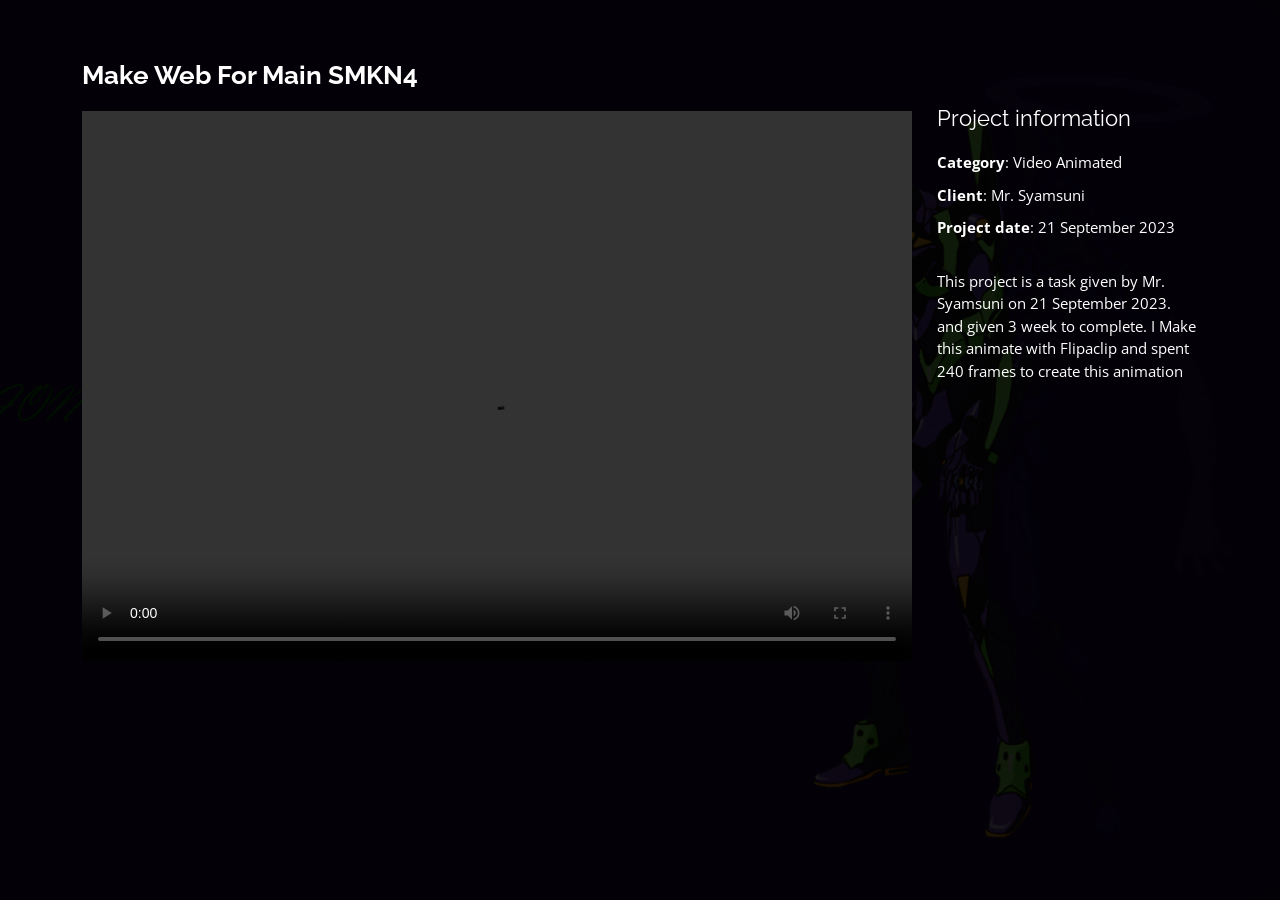
<file: port/portfolio-vid1.html>
<!DOCTYPE html>
<html lang="en">

<head>
  <meta charset="utf-8">
  <meta content="width=device-width, initial-scale=1.0" name="viewport">

  <title>Portfolio Details</title>
  <meta content="" name="description">
  <meta content="" name="keywords">

  <!-- Favicons -->
  <link href="../assets/img/favicon.png" rel="icon">
  <link href="../assets/img/apple-touch-icon.png" rel="apple-touch-icon">

  <!-- Google Fonts -->
  <link href="https://fonts.googleapis.com/css?family=Open+Sans:300,300i,400,400i,600,600i,700,700i|Raleway:300,300i,400,400i,500,500i,600,600i,700,700i|Poppins:300,300i,400,400i,500,500i,600,600i,700,700i" rel="stylesheet">

  <!-- Vendor CSS Files -->
  <link href="../assets/vendor/bootstrap/css/bootstrap.min.css" rel="stylesheet">
  <link href="../assets/vendor/bootstrap-icons/bootstrap-icons.css" rel="stylesheet">
  <link href="../assets/vendor/boxicons/css/boxicons.min.css" rel="stylesheet">
  <link href="../assets/vendor/glightbox/css/glightbox.min.css" rel="stylesheet">
  <link href="../assets/vendor/remixicon/remixicon.css" rel="stylesheet">
  <link href="../assets/vendor/swiper/swiper-bundle.min.css" rel="stylesheet">

  <!-- Template Main CSS File -->
  <link href="../assets/css/style.css" rel="stylesheet">

</head>

<body>

  <main id="main">

    <!-- ======= Portfolio Details ======= -->
    <div id="portfolio-details" class="portfolio-details">
      <div class="container">

        <div class="row">

          <div class="col-lg-9">
            <h2 class="portfolio-title">Make Web For Main SMKN4</h2>

            <div class="portfolio-details-slider swiper">
              <div class="swiper-wrapper align-items-center">

                <div class="">
                    <video controls width="830" height="550">
                        <source src="../assets/vid/StickmanFight.mp4" type="video/mp4">
                    </video>
                </div>

              </div>
              <div class="swiper-pagination"></div>
            </div>

          </div>

          <div class="col-lg-3 portfolio-info">
            <h3>Project information</h3>
            <ul>
              <li><strong>Category</strong>: Video Animated</li>
              <li><strong>Client</strong>: Mr. Syamsuni</li>
              <li><strong>Project date</strong>: 21 September 2023</li>
            </ul>

            <p>
              This project is a task given by Mr. Syamsuni on 21 September 2023. and given 3 week to complete. I Make this animate with Flipaclip and spent 240 frames to create this animation
            </p>
          </div>

        </div>

      </div>
    </div><!-- End Portfolio Details -->

  </main><!-- End #main -->

  <!-- Vendor JS Files -->
  <script src="../assets/vendor/purecounter/purecounter_vanilla.js"></script>
  <script src="../assets/vendor/bootstrap/js/bootstrap.bundle.min.js"></script>
  <script src="../assets/vendor/glightbox/js/glightbox.min.js"></script>
  <script src="../assets/vendor/isotope-layout/isotope.pkgd.min.js"></script>
  <script src="../assets/vendor/swiper/swiper-bundle.min.js"></script>
  <script src="../assets/vendor/waypoints/noframework.waypoints.js"></script>
  <script src="../assets/vendor/php-email-form/validate.js"></script>

  <!-- Template Main JS File -->
  <script src="../assets/js/main.js"></script>

</body>

</html>
</file>
<file: assets/css/style.css>
body {
  font-family: "Open Sans", sans-serif;
  background-color: #040404;
  color: #fff;
  position: relative;
  background: transparent;
}

body::before {
  content: "";
  position: fixed;
  background: #040404 url("../img/bg-eva01.png") top right no-repeat;
  background-size: cover;
  left: 0;
  right: 0;
  top: 0;
  height: 100vh;
  z-index: -1;
}

@media (min-width: 1024px) {
  body::before {
    background-attachment: fixed;
  }
}

a {
  color: #8bd450;
  text-decoration: none;
}

a:hover {
  color: #8bd450;
  text-decoration: none;
}

h1,
h2,
h3,
h4,
h5,
h6 {
  font-family: "Raleway", sans-serif;
}

/*--------------------------------------------------------------
# Header
--------------------------------------------------------------*/
#header {
  transition: ease-in-out 0.3s;
  position: relative;
  height: 100vh;
  display: flex;
  align-items: center;
  z-index: 997;
  overflow-y: auto;
}

#header * {
  transition: ease-in-out 0.3s;
}

#header h1 {
  font-size: 48px;
  margin: 0;
  padding: 0;
  line-height: 1;
  font-weight: 700;
  font-family: "Poppins", sans-serif;
}

#header h1 a,
#header h1 a:hover {
  color: #fff;
  line-height: 1;
  display: inline-block;
}

#header h2 {
  font-size: 24px;
  margin-top: 20px;
  color: rgba(255, 255, 255, 0.8);
}

#header h2 span {
  color: #fff;
  border-bottom: 2px solid #8bd450;
  padding-bottom: 1px;
}

#header img {
  padding: 0;
  margin: 0;
}

#header .social-links {
  margin-top: 40px;
  display: flex;
}

#header .social-links a {
  font-size: 16px;
  display: flex;
  justify-content: center;
  align-items: center;
  background: rgba(255, 255, 255, 0.1);
  color: #fff;
  line-height: 1;
  margin-right: 8px;
  border-radius: 50%;
  width: 40px;
  height: 40px;
}

#header .social-links a:hover {
  background: #8bd450;
}

@media (max-width: 992px) {
  #header h1 {
    font-size: 36px;
  }

  #header h2 {
    font-size: 20px;
    line-height: 30px;
  }

  #header .social-links {
    margin-top: 15px;
  }

  #header .container {
    display: flex;
    flex-direction: column;
    align-items: center;
  }
}

/* Header Top */
#header.header-top {
  height: 80px;
  position: fixed;
  left: 0;
  top: 0;
  right: 0;
  background: rgba(29,26,47);
}

#header.header-top .social-links,
#header.header-top h2 {
  display: none;
}

#header.header-top h1 {
  margin-right: auto;
  font-size: 36px;
}

#header.header-top img {
  max-height: 60px;
  margin-right: 20px !important;
}

#header.header-top .container {
  display: flex;
  align-items: center;
}

#header.header-top .navbar {
  margin: 0;
}

@media (max-width: 768px) {
  #header.header-top {
    height: 60px;
  }

  #header.header-top h1 {
    font-size: 26px;
  }
}

/*--------------------------------------------------------------
# Navigation Menu
--------------------------------------------------------------*/
/**
* Desktop Navigation 
*/
.navbar {
  padding: 0;
  margin-top: 35px;
}

.navbar ul {
  margin: 0;
  padding: 0;
  display: flex;
  list-style: none;
  align-items: center;
}

.navbar li {
  position: relative;
}

.navbar li+li {
  margin-left: 30px;
}

.navbar a,
.navbar a:focus {
  display: flex;
  align-items: center;
  justify-content: space-between;
  padding: 0;
  font-family: "Poppins", sans-serif;
  font-size: 16px;
  font-weight: 400;
  color: rgba(255, 255, 255, 0.7);
  white-space: nowrap;
  transition: 0.3s;
}

.navbar a i,
.navbar a:focus i {
  font-size: 12px;
  line-height: 0;
  margin-left: 5px;
}

.navbar a:before {
  content: "";
  position: absolute;
  width: 0;
  height: 2px;
  bottom: -4px;
  left: 0;
  background-color: #8bd450;
  visibility: hidden;
  width: 0px;
  transition: all 0.3s ease-in-out 0s;
}

.navbar a:hover:before,
.navbar li:hover>a:before,
.navbar .active:before {
  visibility: visible;
  width: 25px;
}

.navbar a:hover,
.navbar .active,
.navbar .active:focus,
.navbar li:hover>a {
  color: #fff;
}

/**
* Mobile Navigation 
*/
.mobile-nav-toggle {
  color: #fff;
  font-size: 28px;
  cursor: pointer;
  display: none;
  line-height: 0;
  transition: 0.5s;
  position: fixed;
  right: 15px;
  top: 15px;
}

@media (max-width: 991px) {
  .mobile-nav-toggle {
    display: block;
  }

  .navbar ul {
    display: none;
  }
}

.navbar-mobile {
  position: fixed;
  overflow: hidden;
  top: 0;
  right: 0;
  left: 0;
  bottom: 0;
  background: rgba(29,26,47);
  transition: 0.3s;
  z-index: 999;
  margin-top: 0;
}

.navbar-mobile .mobile-nav-toggle {
  position: absolute;
  top: 15px;
  right: 15px;
}

.navbar-mobile ul {
  display: block;
  position: absolute;
  top: 55px;
  right: 15px;
  bottom: 45px;
  left: 15px;
  padding: 10px 0;
  overflow-y: auto;
  transition: 0.3s;
  border: 2px solid rgba(255, 255, 255, 0.2);
}

.navbar-mobile li {
  padding: 12px 20px;
}

.navbar-mobile li+li {
  margin: 0;
}

.navbar-mobile a,
.navbar-mobile a:focus {
  font-size: 16px;
  position: relative;
}

/*--------------------------------------------------------------
# Sections General
--------------------------------------------------------------*/
section {
  overflow: hidden;
  position: absolute;
  width: 100%;
  top: 140px;
  bottom: 100%;
  opacity: 0;
  transition: ease-in-out 0.4s;
  z-index: 2;
}

section.section-show {
  top: 100px;
  bottom: auto;
  opacity: 1;
  padding-bottom: 45px;
}

section .container {
  background: rgba(29,26,47);
  padding: 30px;
}

@media (max-width: 768px) {
  section {
    top: 120px;
  }

  section.section-show {
    top: 80px;
  }
}

.section-title h2 {
  font-size: 14px;
  font-weight: 500;
  padding: 0;
  line-height: 1px;
  margin: 0 0 20px 0;
  letter-spacing: 2px;
  text-transform: uppercase;
  color: #aaaaaa;
  font-family: "Poppins", sans-serif;
}

.section-title h2::after {
  content: "";
  width: 120px;
  height: 1px;
  display: inline-block;
  background: #8bd450;
  margin: 4px 10px;
}

.section-title p {
  margin: 0;
  margin: -15px 0 15px 0;
  font-size: 36px;
  font-weight: 700;
  text-transform: uppercase;
  font-family: "Poppins", sans-serif;
  color: #fff;
}

/*--------------------------------------------------------------
# About
--------------------------------------------------------------*/
.about-me .content h3 {
  font-weight: 700;
  font-size: 26px;
  color: #8bd450;
}

.about-me .content ul {
  list-style: none;
  padding: 0;
}

.about-me .content ul li {
  margin-bottom: 20px;
  display: flex;
  align-items: center;
}

.about-me .content ul strong {
  margin-right: 10px;
}

.about-me .content ul i {
  font-size: 16px;
  margin-right: 5px;
  color: #8bd450;
  line-height: 0;
}

.about-me .content p:last-child {
  margin-bottom: 0;
}

/*--------------------------------------------------------------
# Counts
--------------------------------------------------------------*/
.counts {
  padding: 70px 0 60px;
}

.counts .count-box {
  padding: 30px 30px 25px 30px;
  width: 100%;
  position: relative;
  text-align: center;
  background: rgba(255, 255, 255, 0.08);
}

.counts .count-box i {
  position: absolute;
  top: -25px;
  left: 50%;
  transform: translateX(-50%);
  font-size: 24px;
  background: rgba(255, 255, 255, 0.1);
  padding: 12px;
  color: #8bd450;
  border-radius: 50px;
  line-height: 0;
}

.counts .count-box span {
  font-size: 36px;
  display: block;
  font-weight: 600;
  color: #fff;
}

.counts .count-box p {
  padding: 0;
  margin: 0;
  font-family: "Raleway", sans-serif;
  font-size: 14px;
}

/*--------------------------------------------------------------
# Skills
--------------------------------------------------------------*/
.skills .progress {
  height: 60px;
  display: block;
  background: none;
  border-radius: 0;
}

.skills .progress .skill {
  padding: 10px 0;
  margin: 0;
  text-transform: uppercase;
  display: block;
  font-weight: 600;
  font-family: "Poppins", sans-serif;
  color: #fff;
}

.skills .progress .skill .val {
  float: right;
  font-style: normal;
}

.skills .progress-bar-wrap {
  background: rgba(255, 255, 255, 0.2);
}

.skills .progress-bar {
  width: 1px;
  height: 10px;
  transition: 0.9s;
  background-color: #8bd450;
}

/*--------------------------------------------------------------
# Interests
--------------------------------------------------------------*/
.interests .icon-box {
  display: flex;
  align-items: center;
  padding: 20px;
  background: rgba(255, 255, 255, 0.08);
  transition: ease-in-out 0.3s;
}

.interests .icon-box i {
  font-size: 32px;
  padding-right: 10px;
  line-height: 1;
}

.interests .icon-box h3 {
  font-weight: 700;
  margin: 0;
  padding: 0;
  line-height: 1;
  font-size: 16px;
  color: #fff;
}

.interests .icon-box:hover {
  background: rgba(255, 255, 255, 0.12);
  transform: scale(1.05);
}

/*--------------------------------------------------------------
# Testimonials
--------------------------------------------------------------*/
/* .testimonials .testimonials-carousel,
.testimonials .testimonials-slider {
  overflow: hidden;
}

.testimonials .testimonial-item {
  box-sizing: content-box;
  min-height: 320px;
}

.testimonials .testimonial-item .testimonial-img {
  width: 90px;
  border-radius: 50%;
  margin: -40px 0 0 40px;
  position: relative;
  z-index: 2;
  border: 6px solid rgba(255, 255, 255, 0.12);
}

.testimonials .testimonial-item h3 {
  font-size: 18px;
  font-weight: bold;
  margin: 10px 0 5px 45px;
  color: #fff;
}

.testimonials .testimonial-item h4 {
  font-size: 14px;
  color: #999;
  margin: 0 0 0 45px;
}

.testimonials .testimonial-item .quote-icon-left,
.testimonials .testimonial-item .quote-icon-right {
  color: rgba(255, 255, 255, 0.25);
  font-size: 26px;
}

.testimonials .testimonial-item .quote-icon-left {
  display: inline-block;
  left: -5px;
  position: relative;
}

.testimonials .testimonial-item .quote-icon-right {
  display: inline-block;
  right: -5px;
  position: relative;
  top: 10px;
}

.testimonials .testimonial-item p {
  font-style: italic;
  margin: 0 15px 0 15px;
  padding: 20px 20px 60px 20px;
  background: rgba(255, 255, 255, 0.1);
  position: relative;
  border-radius: 6px;
  position: relative;
  z-index: 1;
}

.testimonials .swiper-pagination {
  margin-top: 20px;
  position: relative;
}

.testimonials .swiper-pagination .swiper-pagination-bullet {
  width: 12px;
  height: 12px;
  opacity: 1;
  background-color: rgba(255, 255, 255, 0.3);
}

.testimonials .swiper-pagination .swiper-pagination-bullet-active {
  background-color: #8bd450;
} */

/*--------------------------------------------------------------
# Resume
--------------------------------------------------------------*/
.resume .resume-title {
  font-size: 26px;
  font-weight: 700;
  margin-top: 20px;
  margin-bottom: 20px;
  color: #fff;
}

.resume .resume-item {
  padding: 0 0 20px 20px;
  margin-top: -2px;
  border-left: 2px solid rgba(255, 255, 255, 0.2);
  position: relative;
}

.resume .resume-item h4 {
  line-height: 18px;
  font-size: 18px;
  font-weight: 600;
  text-transform: uppercase;
  font-family: "Poppins", sans-serif;
  color: #8bd450;
  margin-bottom: 10px;
}

.resume .resume-item h5 {
  font-size: 16px;
  background: rgba(255, 255, 255, 0.15);
  padding: 5px 15px;
  display: inline-block;
  font-weight: 600;
  margin-bottom: 10px;
}

.resume .resume-item ul {
  padding-left: 20px;
}

.resume .resume-item ul li {
  padding-bottom: 10px;
}

.resume .resume-item:last-child {
  padding-bottom: 0;
}

.resume .resume-item::before {
  content: "";
  position: absolute;
  width: 16px;
  height: 16px;
  border-radius: 50px;
  left: -9px;
  top: 0;
  background: #8bd450;
  border: 2px solid #8bd450;
}

/*--------------------------------------------------------------
# Services
--------------------------------------------------------------*/
.services .icon-box {
  height: 100%;
  width: 100%;
  text-align: center;
  background: rgba(204, 204, 204, 0.1);
  padding: 80px 20px;
  transition: all ease-in-out 0.3s;
}

.services .icon-box .icon {
  margin: 0 auto;
  width: 64px;
  height: 64px;
  background: #8bd450;
  border-radius: 5px;
  transition: all 0.3s ease-out 0s;
  display: flex;
  align-items: center;
  justify-content: center;
  margin-bottom: 20px;
  transform-style: preserve-3d;
}

.services .icon-box .icon i {
  color: #fff;
  font-size: 28px;
}

.services .icon-box .icon::before {
  position: absolute;
  content: "";
  left: -8px;
  top: -8px;
  height: 100%;
  width: 100%;
  background: rgba(255, 255, 255, 0.15);
  border-radius: 5px;
  transition: all 0.3s ease-out 0s;
  transform: translateZ(-1px);
}

.services .icon-box h4 {
  font-weight: 700;
  margin-bottom: 15px;
  font-size: 24px;
}

.services .icon-box h4 a {
  color: #fff;
}

.services .icon-box p {
  line-height: 24px;
  font-size: 14px;
  margin-bottom: 0;
}

.services .icon-box:hover {
  background: #8bd450;
  border-color: #8bd450;
  transform: scale(1.05);
}

.services .icon-box:hover .icon {
  background: #fff;
}

.services .icon-box:hover .icon i {
  color: #8bd450;
}

.services .icon-box:hover .icon::before {
  background: #8bd450;
}

.services .icon-box:hover h4 a,
.services .icon-box:hover p {
  color: #fff;
}

/*--------------------------------------------------------------
# Portfolio
--------------------------------------------------------------*/
.portfolio .portfolio-item {
  margin-bottom: 30px;
}

.portfolio #portfolio-flters {
  padding: 0;
  margin: 0 auto 15px auto;
  list-style: none;
  text-align: center;
  border-radius: 50px;
  padding: 2px 15px;
}

.portfolio #portfolio-flters li {
  cursor: pointer;
  display: inline-block;
  padding: 8px 16px 10px 16px;
  font-size: 14px;
  font-weight: 600;
  line-height: 1;
  text-transform: uppercase;
  color: #fff;
  background: rgba(255, 255, 255, 0.1);
  margin: 0 3px 10px 3px;
  transition: all 0.3s ease-in-out;
  border-radius: 4px;
}

.portfolio #portfolio-flters li:hover,
.portfolio #portfolio-flters li.filter-active {
  background: #8bd450;
}

.portfolio #portfolio-flters li:last-child {
  margin-right: 0;
}

.portfolio .portfolio-wrap {
  transition: 0.3s;
  height: 260px;
  position: relative;
  overflow: hidden;
  z-index: 1;
  background: rgba(0, 0, 0, 0.6);
  flex-direction: column;
  justify-content: space-between;
}

.portfolio .portfolio-wrap .imageport{
  width: 100%;
  height: 100%;
  background-position: center;
  background-repeat: no-repeat;
  background-size: cover;
}

.portfolio .portfolio-wrap::before {
  content: "";
  background: rgba(0, 0, 0, 0.6);
  position: absolute;
  left: 30px;
  right: 30px;
  top: 30px;
  bottom: 30px;
  transition: all ease-in-out 0.3s;
  z-index: 2;
  opacity: 0;
}

.portfolio .portfolio-wrap .portfolio-info {
  opacity: 0;
  position: absolute;
  top: 0;
  left: 0;
  right: 0;
  bottom: 0;
  text-align: center;
  z-index: 3;
  transition: all ease-in-out 0.3s;
  display: flex;
  flex-direction: column;
  justify-content: center;
  align-items: center;
  flex-grow: 1;
}

.portfolio .portfolio-wrap .portfolio-info::before {
  display: block;
  content: "";
  width: 48px;
  height: 48px;
  position: absolute;
  top: 35px;
  left: 35px;
  border-top: 3px solid #fff;
  border-left: 3px solid #fff;
  transition: all 0.5s ease 0s;
  z-index: 9994;
}

.portfolio .portfolio-wrap .portfolio-info::after {
  display: block;
  content: "";
  width: 48px;
  height: 48px;
  position: absolute;
  bottom: 35px;
  right: 35px;
  border-bottom: 3px solid #fff;
  border-right: 3px solid #fff;
  transition: all 0.5s ease 0s;
  z-index: 9994;
}

.portfolio .portfolio-wrap .portfolio-info h4 {
  font-size: 20px;
  color: #fff;
  font-weight: 600;
}

.portfolio .portfolio-wrap .portfolio-info p {
  color: #ffffff;
  font-size: 14px;
  text-transform: uppercase;
  padding: 0;
  margin: 0;
}

.portfolio .portfolio-wrap .portfolio-links {
  text-align: center;
  z-index: 4;
}

.portfolio .portfolio-wrap .portfolio-links a {
  color: #fff;
  margin: 0 2px;
  font-size: 28px;
  display: inline-block;
  transition: 0.3s;
}

.portfolio .portfolio-wrap .portfolio-links a:hover {
  color: #8bd450;
}

.portfolio .portfolio-wrap:hover::before {
  top: 0;
  left: 0;
  right: 0;
  bottom: 0;
  opacity: 1;
}

.portfolio .portfolio-wrap:hover .portfolio-info {
  opacity: 1;
}

.portfolio .portfolio-wrap:hover .portfolio-info::before {
  top: 15px;
  left: 15px;
}

.portfolio .portfolio-wrap:hover .portfolio-info::after {
  bottom: 15px;
  right: 15px;
}

/*--------------------------------------------------------------
# Portfolio Details
--------------------------------------------------------------*/
.portfolio-details {
  padding-top: 40px;
  background: rgba(0, 0, 0, 0.8);
  position: fixed;
  left: 0;
  right: 0;
  top: 0;
  bottom: 0;
  overflow: hidden;
}

.portfolio-details .container {
  padding-top: 20px;
  padding-bottom: 40px;
}

.portfolio-details .portfolio-title {
  font-size: 26px;
  font-weight: 700;
  margin-bottom: 20px;
}

.portfolio-details .portfolio-info {
  padding-top: 45px;
}

.portfolio-details .portfolio-info h3 {
  font-size: 22px;
  font-weight: 400;
  margin-bottom: 20px;
}

.portfolio-details .portfolio-info ul {
  list-style: none;
  padding: 0;
  font-size: 15px;
}

.portfolio-details .portfolio-info ul li+li {
  margin-top: 10px;
}

.portfolio-details .portfolio-info p {
  font-size: 15px;
  padding: 15px 0 0 0;
}

@media (max-width: 992px) {
  .portfolio-details .portfolio-info {
    padding-top: 20px;
  }
}

.portfolio-details .swiper-pagination {
  margin-top: 20px;
  position: relative;
}

.portfolio-details .swiper-pagination .swiper-pagination-bullet {
  width: 12px;
  height: 12px;
  opacity: 1;
  background-color: rgba(255, 255, 255, 0.3);
}

.portfolio-details .swiper-pagination .swiper-pagination-bullet-active {
  background-color: #8bd450;
}

/*--------------------------------------------------------------
# Contact
--------------------------------------------------------------*/
.contact .info-box {
  color: #444444;
  padding: 20px;
  width: 100%;
  background: rgba(255, 255, 255, 0.08);
}
.contact .info-box7 {
  color: #444444;
  padding: 20px;
  width: 100%;
  background: rgba(255, 255, 255, 0.1);
}

.contact .info-box i.bx {
  font-size: 24px;
  color: #8bd450;
  border-radius: 50%;
  padding: 14px;
  float: left;
  background: rgba(255, 255, 255, 0.1);
}
.contact .info-box7 i.bx {
  font-size: 24px;
  color: #8bd450;
  border-radius: 50%;
  padding: 14px;
  float: left;
  background: rgba(255, 255, 255, 0.1);
}

.contact .info-box h3 {
  font-size: 20px;
  color: rgba(255, 255, 255, 0.5);
  font-weight: 700;
  margin: 10px 0 8px 68px;
}

.contact .info-box p {
  padding: 0;
  color: #fff;
  line-height: 24px;
  font-size: 14px;
  margin: 0 0 0 68px;
}

.contact .info-box .social-links {
  margin: 5px 0 0 68px;
  display: flex;
}

.contact .info-box .social-links a {
  font-size: 18px;
  display: inline-block;
  color: #fff;
  line-height: 1;
  margin-right: 12px;
  transition: 0.3s;
}
.contact .info-box7 .linktext {
  color: #fff;
}


.contact .info-box .social-links a:hover {
  color: #8bd450;
}

.contact .php-email-form {
  padding: 30px;
  background: rgba(255, 255, 255, 0.08);
}

.contact .php-email-form .error-message {
  display: none;
  background: rgba(255, 255, 255, 0.08);
  background: #ed3c0d;
  text-align: left;
  padding: 15px;
  font-weight: 600;
}

.contact .php-email-form .error-message br+br {
  margin-top: 25px;
}

.contact .php-email-form .sent-message {
  display: none;
  background: rgba(255, 255, 255, 0.08);
  background: #8bd450;
  text-align: center;
  padding: 15px;
  font-weight: 600;
}

.contact .php-email-form .loading {
  display: none;
  background: rgba(255, 255, 255, 0.08);
  text-align: center;
  padding: 15px;
}

.contact .php-email-form .loading:before {
  content: "";
  display: inline-block;
  border-radius: 50%;
  width: 24px;
  height: 24px;
  margin: 0 10px -6px 0;
  border: 3px solid #8bd450;
  border-top-color: #eee;
  animation: animate-loading 1s linear infinite;
}

.contact .php-email-form input,
.contact .php-email-form textarea {
  border-radius: 0;
  box-shadow: none;
  font-size: 14px;
  background: rgba(255, 255, 255, 0.08);
  border: 0;
  transition: 0.3s;
  color: #fff;
}

.contact .php-email-form input:focus,
.contact .php-email-form textarea:focus {
  background-color: rgba(255, 255, 255, 0.11);
}

.contact .php-email-form input::-moz-placeholder,
.contact .php-email-form textarea::-moz-placeholder {
  color: rgba(255, 255, 255, 0.3);
  opacity: 1;
}

.contact .php-email-form input::placeholder,
.contact .php-email-form textarea::placeholder {
  color: rgba(255, 255, 255, 0.3);
  opacity: 1;
}

.contact .php-email-form input {
  padding: 10px 15px;
}

.contact .php-email-form textarea {
  padding: 12px 15px;
}

.contact .php-email-form button[type=submit] {
  background: #8bd450;
  border: 0;
  padding: 10px 30px;
  color: #fff;
  transition: 0.4s;
  border-radius: 4px;
}

.contact .php-email-form button[type=submit]:hover {
  background: #8bd450;
}

@keyframes animate-loading {
  0% {
    transform: rotate(0deg);
  }

  100% {
    transform: rotate(360deg);
  }
}

/*--------------------------------------------------------------
# Credits
--------------------------------------------------------------*/
.credits {
  position: fixed;
  right: 0;
  left: 0;
  bottom: 0;
  padding: 15px;
  text-align: right;
  font-size: 13px;
  color: #fff;
  z-index: 999999;
}

@media (max-width: 992px) {
  .credits {
    text-align: center;
    padding: 10px;
    background: rgba(29,26,47);
  }
}

.credits a {
  color: #8bd450;
  transition: 0.3s;
}

.credits a:hover {
  color: #fff;
}

.centerport {
  display: block;
  margin-left: auto;
  margin-right: auto;
  width: 50%;
}
.centermap {
  display: block;
  margin-left: auto;
  margin-right: auto;
  width: 50%;
}
</file>
